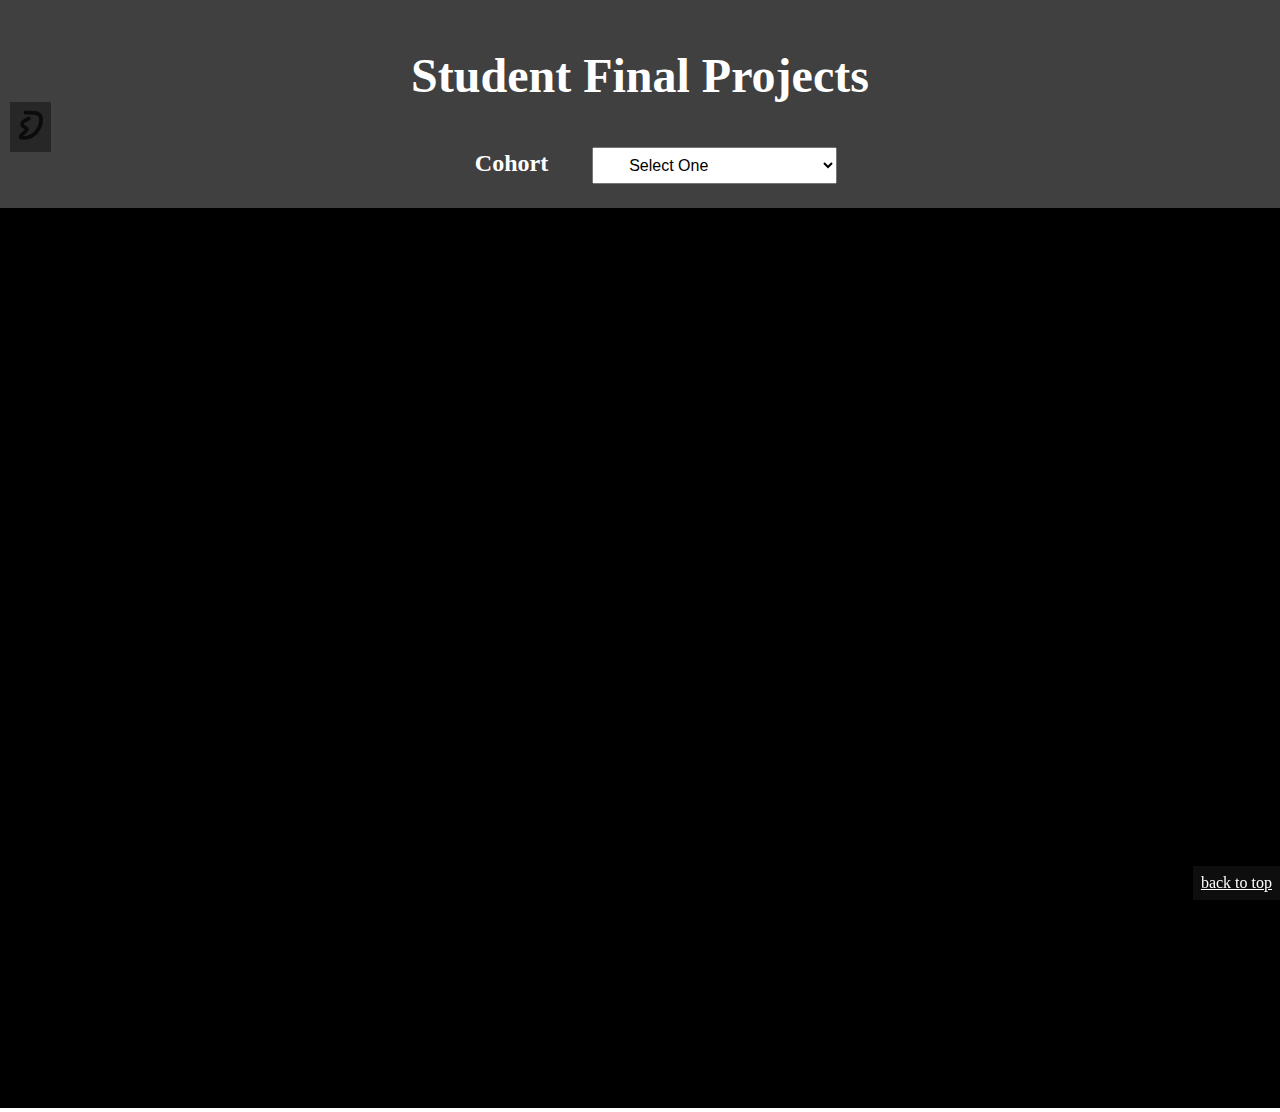
<file: index.html>
<!DOCTYPE html>
<html>

<head>
  <title>ITAG Cohort 4 (2022) Final Projects</title>
  <meta charset="utf-8">
  <meta name="viewport" content="width=device-width">
  <link rel="stylesheet" href="style.css" />
  <link rel="preconnect" href="https://fonts.googleapis.com">
  <link rel="preconnect" href="https://fonts.gstatic.com" crossorigin>
  <link href="https://fonts.googleapis.com/css2?family=Annie+Use+Your+Telescope&family=Architects+Daughter&display=swap"
    rel="stylesheet">
</head>

<body>

  <header id="top">
    <h1>Student Final Projects</h1>
    <a id="return-home" href="https://danielsegarra.dev/education">
      <svg id="logo" viewBox="0 0 20 24" fill="none" xmlns="http://www.w3.org/2000/svg">
        <path id="animatedCurve"
          d="M8.63739 6.82584C8.75689 6.96242 5.75148 8.2885 5.24641 8.59154C3.91277 9.39173 2.75596 10.9866 3.66128 12.5644C4.32114 13.7144 7.70668 14.0178 7.11244 15.5741C6.24829 17.8374 3.49523 18.853 2.21662 20.7709C0.752343 22.9674 7.17285 22.0847 7.67427 21.9548C12.4181 20.7259 15.1959 17.9769 17.165 13.5074C18.8138 9.76478 19.7179 4.05454 14.7572 2.53195C11.8844 1.65021 9.0265 2.13065 6.1092 2.13065"
          stroke="white" stroke-width="3" stroke-linecap="round"></path>
      </svg>
    </a>
    <div id="cohort-picker">
      <label for="cohorts">Cohort</label>
      <select name="cohorts" id="cohorts">
        <option value="none">Select One</option>
        <option value="SYEP-2020-Cohort-1">SYEP 2020 - Cohort 1</option>
        <option value="SYEP-2020-Cohort-2">SYEP 2020 - Cohort 2</option>
        <option selected="selected" value="ITAG-2022-Cohort-4">
          ITAG 2022 - Cohort 4
        </option>
        <option value="ITAG-2023-Cohort-5">ITAG 2023 - Cohort 5</option>
        <option value="TKH-DDC-2023">TKH DDC 2023</option>
      </select>
    </div>
    <section id="cohort-selection">
      <ul id="SYEP-2020-Cohort-1" class="hidden cohort-final-projects">
        <li>
          <a href="#renderWindow" onclick="renderWindow('ITAG-CH1-2020/chanielm.github.io-master/index.html')">Chaniel
            Mays</a>
        </li>
        <li>
          <a href="#renderWindow"
            onclick="renderWindow('ITAG-CH1-2020/sade-farrow-final/index.html')">sade-farrow-final</a>
        </li>
        <li>
          <a href="#renderWindow" onclick="renderWindow('ITAG-CH1-2020/SadeFarrow/index.html')">SadeFarrow</a>
        </li>
        <li>
          <a href="#renderWindow"
            onclick="renderWindow('ITAG-CH1-2020/MakennaReed.github.io-master/index.html')">Makenna
            Reed</a>
        </li>
        <li>
          <a href="#renderWindow" onclick="renderWindow('ITAG-CH1-2020/KeenanKinardFinal/index.html')">Keenan Kinard</a>
        </li>
        <li>
          <a href="#renderWindow" onclick="renderWindow('ITAG-CH1-2020/JanayahTolbert/index.html')">Janayah Tolbert</a>
        </li>
        <li>
          <a href="#renderWindow" onclick="renderWindow('ITAG-CH1-2020/ITAG2020-SiahPrince.html')">Siah Prince</a>
        </li>
        <li>
          <a href="#renderWindow" onclick="renderWindow('ITAG-CH1-2020/AK330.github.io-master/index.html')">AK</a>
        </li>
      </ul>
      <ul id="SYEP-2020-Cohort-2" class="hidden cohort-final-projects">
        <li>
          <a href="#renderWindow" onclick="renderWindow('ITAG-CH2-2020/AmandaUggallagithubio/index.html')">Amanda
            Uggalla</a>
        </li>
        <li>
          <a href="#renderWindow" onclick="renderWindow('ITAG-CH2-2020/DestinyGarcia.html')">Destiny Garcia</a>
        </li>
        <li>
          <a href="#renderWindow"
            onclick="renderWindow('ITAG-CH2-2020/Giselle-Garcia-Marine-Pollution/index.html')">Giselle Garcia - Marine
            Pollution</a>
        </li>
        <li>
          <a href="#renderWindow"
            onclick="renderWindow('ITAG-CH2-2020/kaitlynramos.github.io-master/index.html')">Kaitlyn
            Ramos</a>
        </li>
        <li>
          <a href="#renderWindow" onclick="renderWindow('ITAG-CH2-2020/lindseykmartinezgithubio/index.html')">Lindsey K.
            Martinez</a>
        </li>
        <li>
          <a href="#renderWindow"
            onclick="renderWindow('ITAG-CH2-2020/niseananderson.github.io-master/index.html')">Nisean Anderson</a>
        </li>
      </ul>
      <ul id="ITAG-2022-Cohort-4" class="hidden cohort-final-projects">
        <li>
          <a href="#renderWindow" onclick="renderWindow('ITAG-CH4-2022/About-Me/index.html')">Hilal Ersal</a>
        </li>
        <li>
          <a href="#renderWindow"
            onclick="renderWindow('ITAG-CH4-2022/Fatima-AgTech-Blogpost/index.html')">Fatima-AgTech-Blogpost</a>
        </li>
        <li>
          <a href="#renderWindow"
            onclick="renderWindow('https://fatima-portfolio.danieltuw.repl.co/blog.html')">Fatima-Portfolio</a>
        </li>
        <li>
          <a href="#renderWindow" onclick="renderWindow('ITAG-CH4-2022/Final-Project/index.html')">Laura Neves - Final
            Project</a>
        </li>
        <!-- <li>
            <a
              href="#renderWindow"
              onclick="renderWindow('ITAG-CH4-2022/Portfolio/index.html')"
              >Laura Neves - Portfolio</a
            >
          </li> -->
        <li>
          <a href="#renderWindow" onclick="renderWindow('ITAG-CH4-2022/FirstWebpage/index.html')">Taspia Piya</a>
        </li>
        <li>
          <a href="#renderWindow" onclick="renderWindow('ITAG-CH4-2022/Genet-AgTech-Website/index.html')">Genet
            Mitchell</a>
        </li>
        <li>
          <a href="#renderWindow" onclick="renderWindow('ITAG-CH4-2022/Homework-Page/index.html')">ZC - Final
            Project</a>
        </li>
        <li>
          <a href="#renderWindow" onclick="renderWindow('ITAG-CH4-2022/Intro-to-Agtech-101-Blog/index.html')">Friday
            Nelson</a>
        </li>
        <li>
          <a href="#renderWindow" onclick="renderWindow('ITAG-CH4-2022/Intro-to-ag-tech-coding/index.html')">Johnny
            Perez</a>
        </li>
        <li>
          <a href="#renderWindow" onclick="renderWindow('ITAG-CH4-2022/Mushroom-Dome/index.html')">Kellen Insfran -
            Mushroom Dome</a>
        </li>
        <li>
          <a href="#renderWindow" onclick="renderWindow('ITAG-CH4-2022/ZC-Wireframe/index.html')">ZC: E-Commerce Mockup
            (Figma to Code)</a>
        </li>
        <li>
          <a href="#renderWindow" onclick="renderWindow('ITAG-CH4-2022/athomefarm/index.html')">Demi Amideneau</a>
        </li>
        <li>
          <a href="#renderWindow" onclick="renderWindow('ITAG-CH4-2022/stephanieinnyCITY/index.html')">Stephanie
            Virissimo</a>
        </li>
      </ul>
      <ul id="ITAG-2023-Cohort-5" class="hidden cohort-final-projects">
        <li>
          <a href="#renderWindow" onclick="renderWindow('ITAG-CH5-2023/Bryand-Case-Study/index.html')">Bryand C</a>
        </li>
        <li>
          <a href="#renderWindow" onclick="renderWindow('ITAG-CH5-2023/David-Case-Study/index.html')">David Smith</a>
        </li>
        <li>
          <a href="#renderWindow" onclick="renderWindow('ITAG-CH5-2023/Ohanie-Final-Project/index.html')">Ohanie
            Cruz</a>
        </li>
      </ul>
      <ul id="TKH-DDC-2023" class="hidden cohort-final-projects">
        <li>
          <a href="#renderWindow" onclick="renderWindow('TKH-DDC-2023/Genessis-Martinez/index.html')">Genessis
            Martinez</a>
        </li>
        <li>
          <a href="#renderWindow" onclick="renderWindow('TKH-DDC-2023/Helen-Lin/index.html')">Helen Lin</a>
        </li>
        <li>
          <a href="#renderWindow" onclick="renderWindow('TKH-DDC-2023/Kyle-Chen/index.html')">Kyle Chen</a>
        </li>
      </ul>
    </section>
  </header>
  <iframe id="renderWindow"></iframe>
  <a id="scroll-to-top" href="#top">back to top</a>
</body>
<script src="script.js"></script>

</html>
</file>
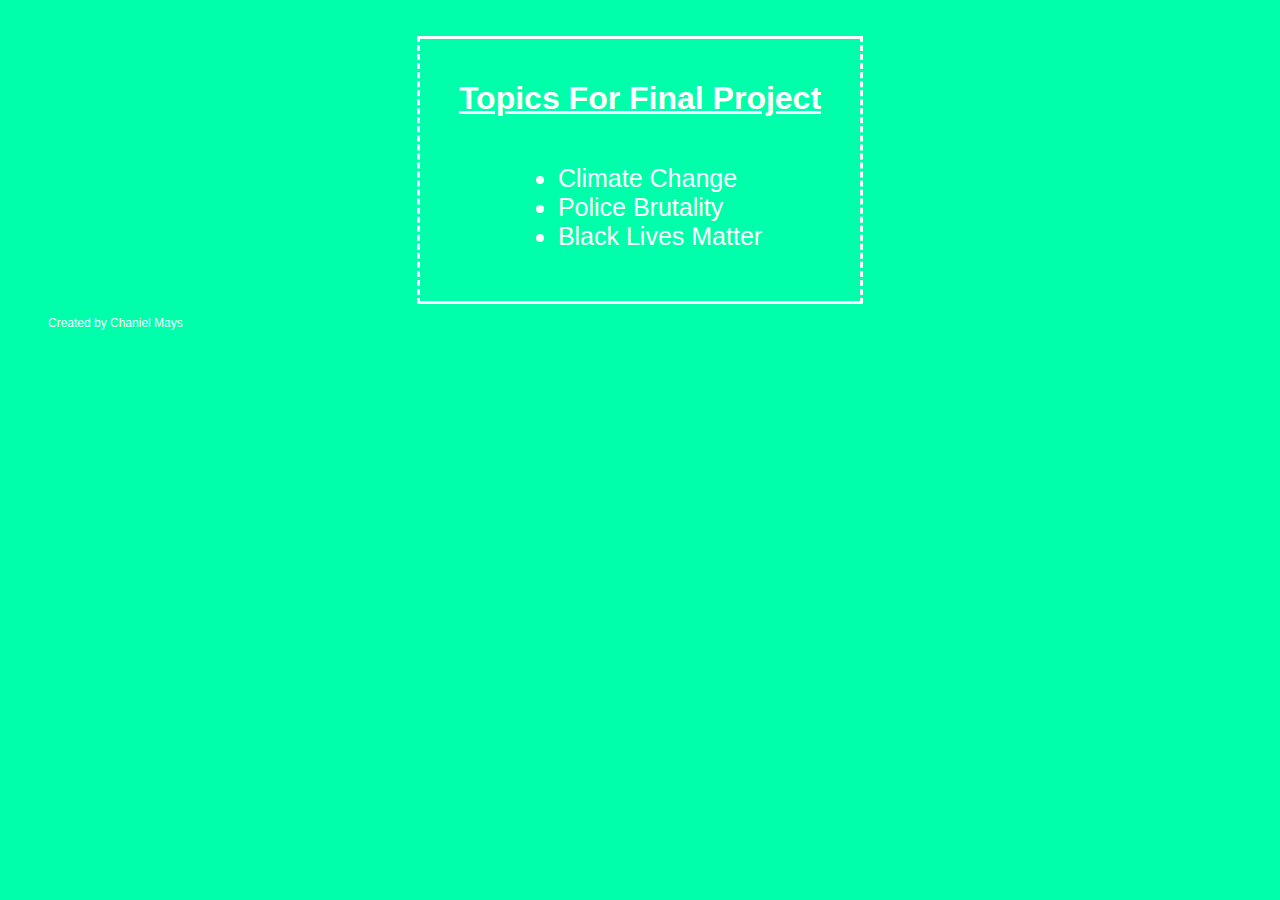
<file: ITAG-CH1-2020/chanielm.github.io-master/index.html>
<!DOCTYPE html>
<html>
  <head> 
    <meta charset="utf-8">
    <meta name="viewport" content="width=device-width"> <title>Topics For Final Project</title>
    <link href="style.css" rel="stylesheet" type="text/css" />
  </head>
  <body>
    <div class="container">
      <h1>Topics For Final Project</h1>
      <ul>
        <li>Climate Change</li>
        <li>Police Brutality</li>
        <li>Black Lives Matter</li>
      </ul>
    </div>
    <p>Created by Chaniel Mays</p>
  </body>
</html>
</file>
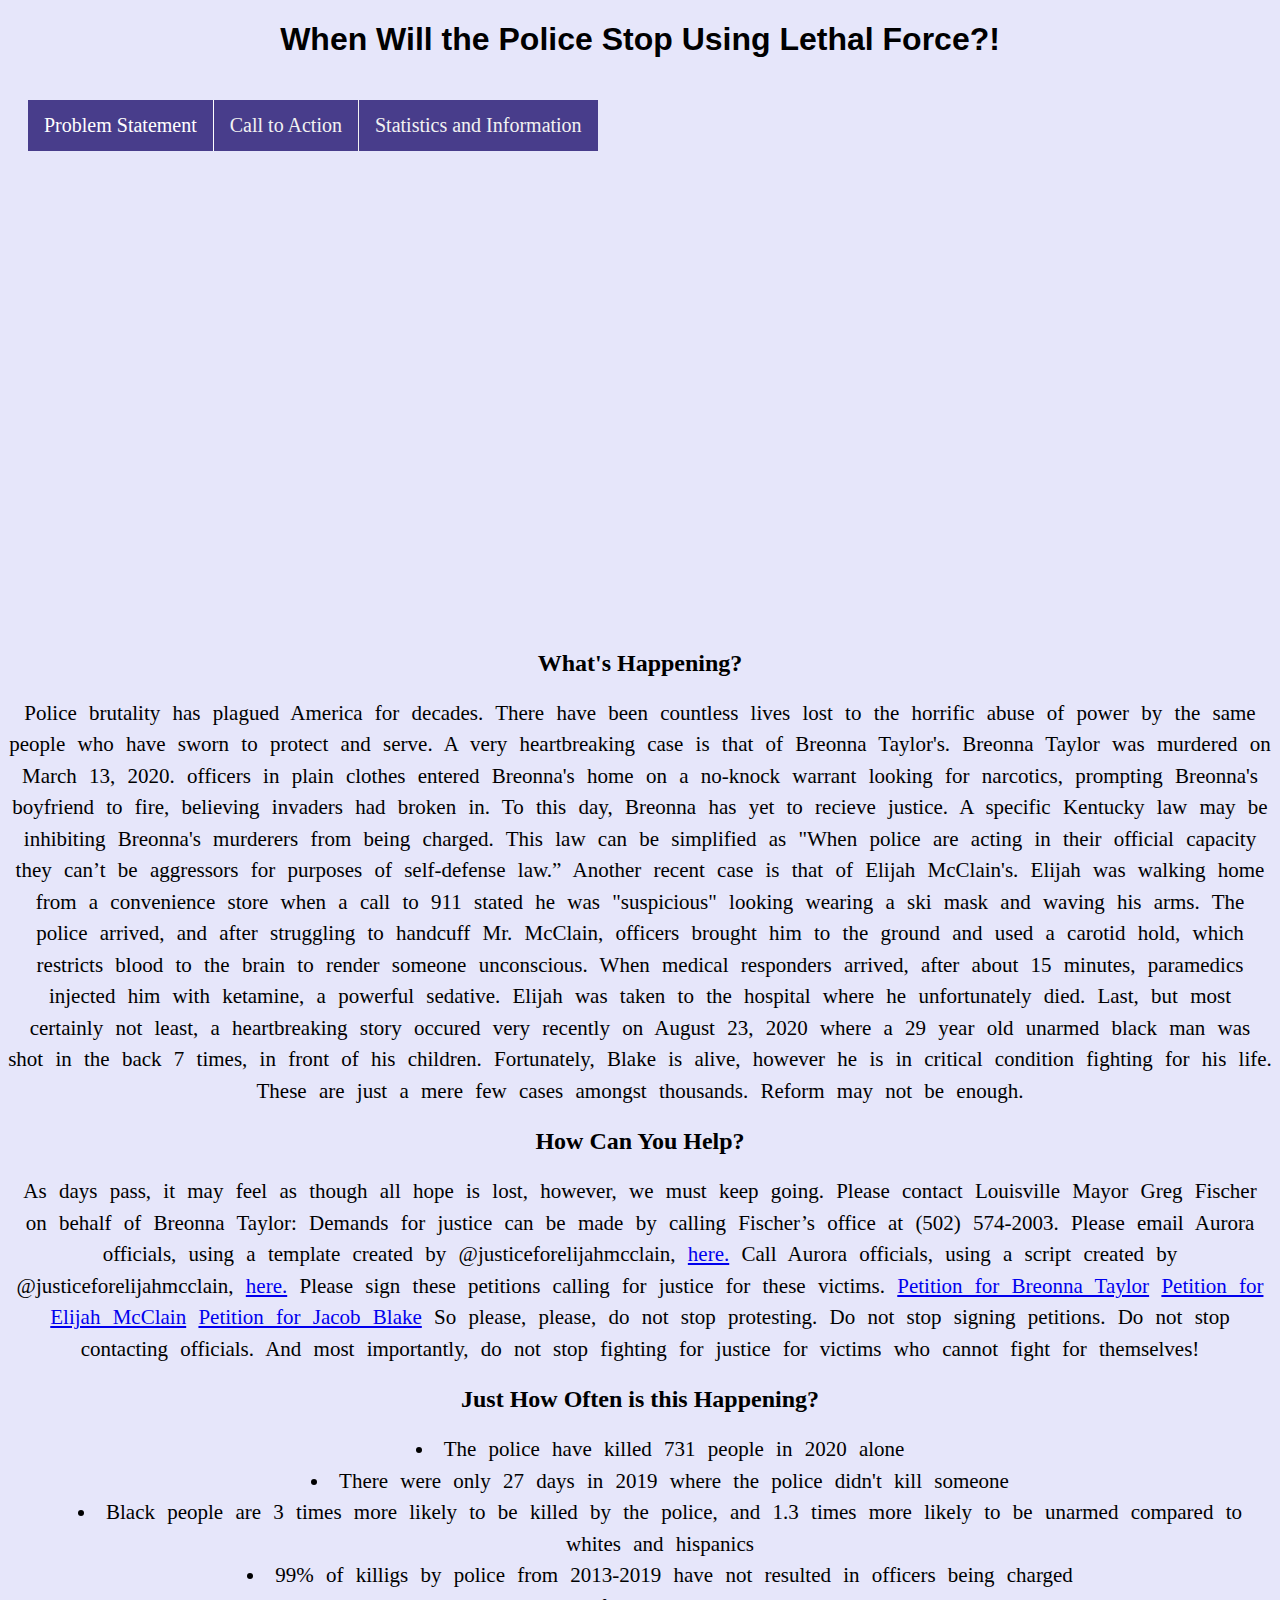
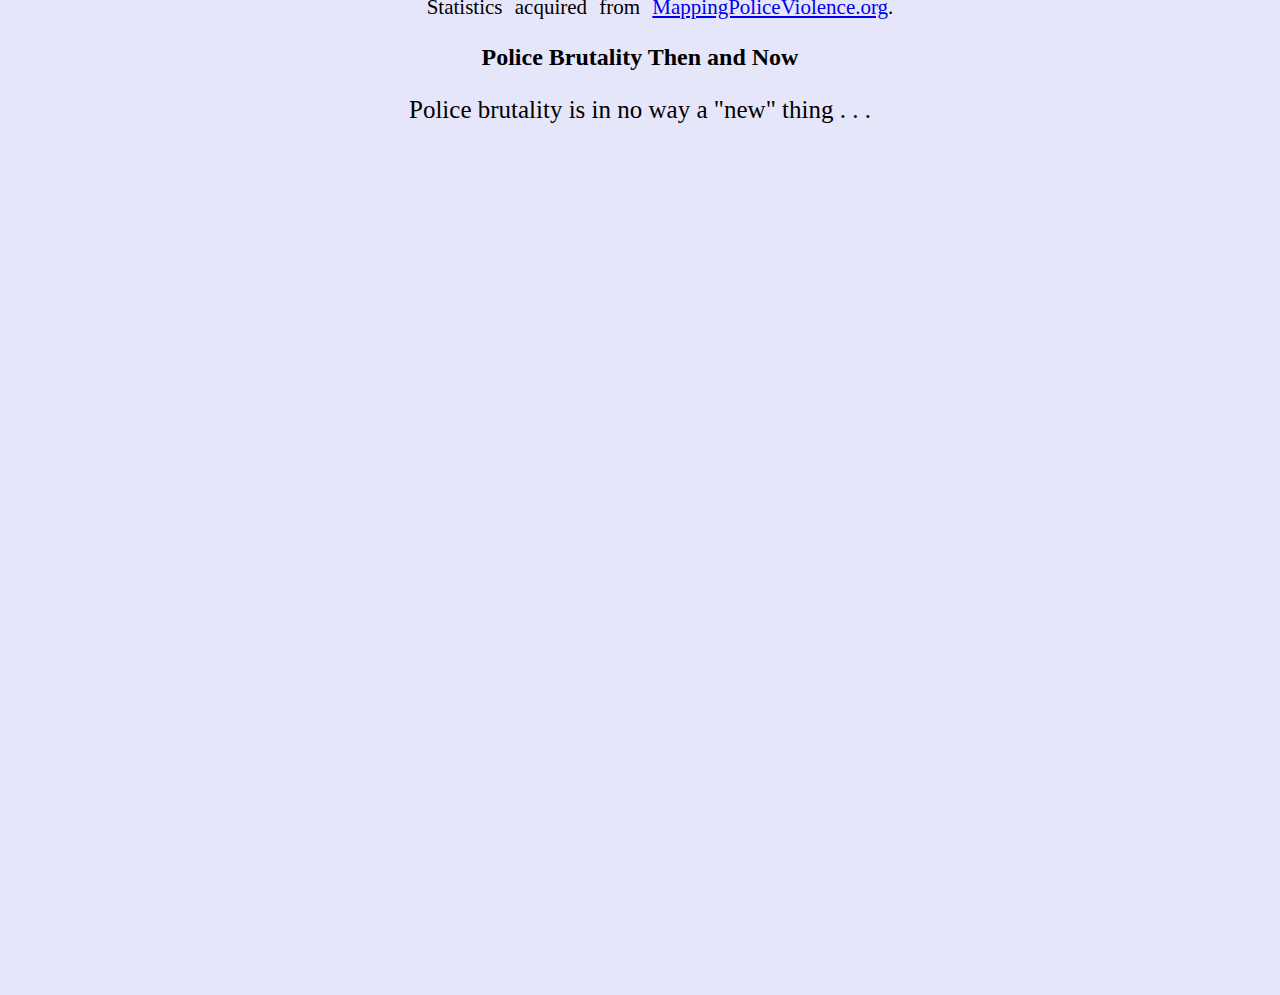
<file: ITAG-CH1-2020/JanayahTolbert/index.html>
<!--
  Author: Janayah Tolbert
  Class: ITAG 2020 - ( Cohort #15 - Kyara G. (Morning) / Cohort 76 - Zsakee L (Evening) )
-->
<!DOCTYPE html>
<html>
<head>
  <title>Police Brutality</title>
<link href="style.css" rel="stylesheet" type="text/css"/> 
</head>
<body>

<h1>When Will the Police Stop Using Lethal Force?!</h1>

<div class="bg-img">
  <div class="container">
   <div class="topnav">
     <a class ="active" href="#p.s">Problem Statement</a>
     <a href="#c.t.a">Call to Action</a>
     <a href="#s.i">Statistics and Information</a>
   </div>
  </div>
</div>

<h2>What's Happening?</h2>
<p id="p.s" class="hey">
 Police brutality has plagued America for decades. There have been countless lives lost to the horrific abuse of power by the same people who have sworn to protect and serve. A very heartbreaking case is that of Breonna Taylor's. Breonna Taylor was murdered on March 13, 2020. officers in plain clothes entered Breonna's home on a no-knock warrant looking for narcotics, prompting Breonna's boyfriend to fire, believing invaders had broken in. To this day, Breonna has yet to recieve justice. A specific Kentucky law may be inhibiting Breonna's murderers from being charged. This law can be simplified as "When police are acting in their official capacity they can’t be aggressors for purposes of self-defense law.” Another recent case is that of Elijah McClain's. Elijah was walking home from a convenience store when a call to 911 stated he was "suspicious" looking wearing a ski mask and waving his arms. The police arrived, and after struggling to handcuff Mr. McClain, officers brought him to the ground and used a carotid hold, which restricts blood to the brain to render someone unconscious. When medical responders arrived, after about 15 minutes, paramedics injected him with ketamine, a powerful sedative. Elijah was taken to the hospital where he unfortunately died. Last, but most certainly not least, a heartbreaking story occured very recently on August 23, 2020 where a 29 year old unarmed black man was shot in the back 7 times, in front of his children. Fortunately, Blake is alive, however he is in critical condition fighting for his life. These are just a mere few cases amongst thousands. Reform may not be enough. 
</p>

<h2>How Can You Help?</h2>  
<p id="c.t.a" class="hey2">
  As days pass, it may feel as though all hope is lost, however, we must keep going. Please contact Louisville Mayor Greg Fischer on behalf of Breonna Taylor: Demands for justice can be made by calling Fischer’s office at (502) 574-2003.
  Please email Aurora officials, using a template created by @justiceforelijahmcclain, <a href="https://linktr.ee/Justiceforelijahmcclain">here.</a>
  Call Aurora officials, using a script created by @justiceforelijahmcclain, <a href="https://justiceforelijahmcclain.yolasite.com/">here.</a>
  Please sign these petitions calling for justice for these victims.
  <a href="https://www.change.org/p/andy-beshear-justice-for-breonna-taylor">Petition for Breonna Taylor</a>
  <a href="https://www.change.org/p/adams-county-district-attorney-justice-for-elijah-mcclain-33c92d09-8a18-4ef0-8ffb-4cd18e7f9878">Petition for Elijah McClain</a>
  <a href="https://www.change.org/p/tony-evers-charge-the-cops-who-shot-jacob-blake?recruiter=1094363288&utm_source=share_petition&utm_medium=twitter&utm_campaign=psf_combo_share_abi&utm_term=psf_combo_share_initial&recruited_by_id=d3775960-a055-11ea-9216-552626737856">Petition for Jacob Blake</a>
So please, please, do not stop protesting. Do not stop signing petitions. Do not stop contacting officials. And most importantly, do not stop fighting for justice for victims who cannot fight for themselves!
</p>

<h2>Just How Often is this Happening?</h2>
<ul id="s.i" class="hey3">
  <li>The police have killed 731 people in 2020 alone</li> <li>There were only 27 days in 2019 where the police didn't kill someone</li>
  <li>Black people are 3 times more likely to be killed by the police, and 1.3 times more likely to be unarmed compared to whites and hispanics</li>
  <li>99% of killigs by police from 2013-2019 have not resulted in officers being charged</li>
  Statistics acquired from <a href="https://mappingpoliceviolence.org/">MappingPoliceViolence.org</a>.
</ul>

<h2>Police Brutality Then and Now</h2>
<p class="vid">Police brutality is in no way a "new" thing . . .</p>
<iframe width="560" height="315" src="https://www.youtube.com/embed/a6InULio9fo" frameborder="0" allow="accelerometer; autoplay; encrypted-media; gyroscope; picture-in-picture" allowfullscreen></iframe>
<iframe width="560" height="315" src="https://www.youtube.com/embed/NPQimBNWytY" frameborder="0" allow="accelerometer; autoplay; encrypted-media; gyroscope; picture-in-picture" allowfullscreen></iframe>

</body>
</html>
</file>
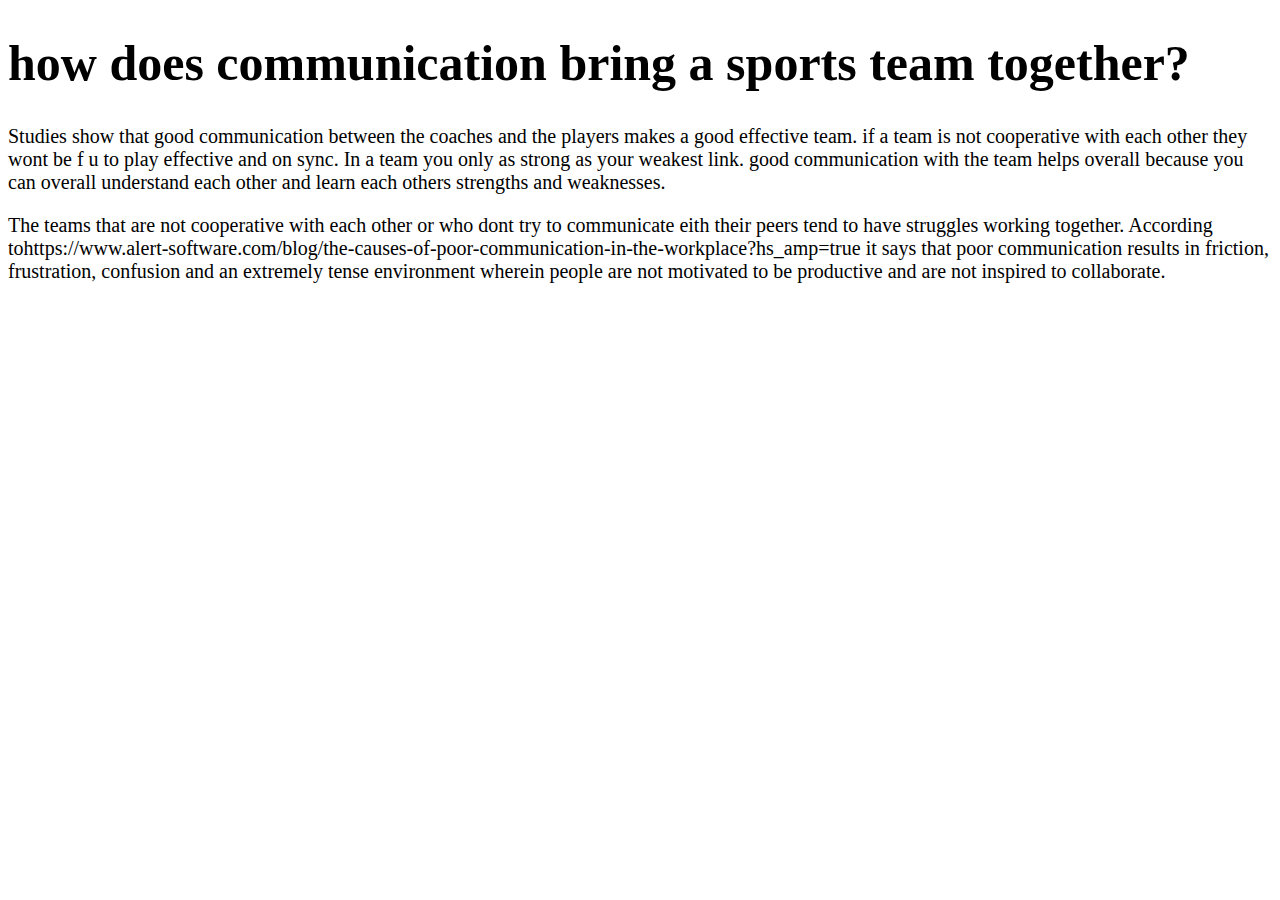
<file: ITAG-CH1-2020/KeenanKinardFinal/index.html>
<!DOCTYPE html>
<html>
  <head>
<style>div {
  background-image: url('https://www.axiwi.com/wp-content/uploads/2016/04/wireless-communication-system-coach-hockey-herman-kruis-axiwi-3.jpg');</style>
    <meta charset="utf-8">
    <meta name="viewport" content="width=device-width">
    <title>project</title>
    <link href="style.css" rel="stylesheet" type="text/css" />
   </head> <h1 style="font-size:50px;">how does communication bring a sports team together?</h1>
  </body>
  
  <p>Studies show that good communication between the coaches and the players makes a good effective team. if a team is not cooperative with each other they wont be f u to play effective and on sync. In a team you only as strong as your weakest link. good communication with the team helps overall because you can overall understand each other and learn each others strengths and weaknesses.</p>
  <p>The teams that are not cooperative with each other or who dont try to communicate eith their peers tend to have struggles working together. According tohttps://www.alert-software.com/blog/the-causes-of-poor-communication-in-the-workplace?hs_amp=true it says that poor communication results in friction, frustration, confusion and an extremely tense environment wherein people are not motivated to be productive and are not inspired to collaborate. </p>
  
  </body>

</html>
</file>
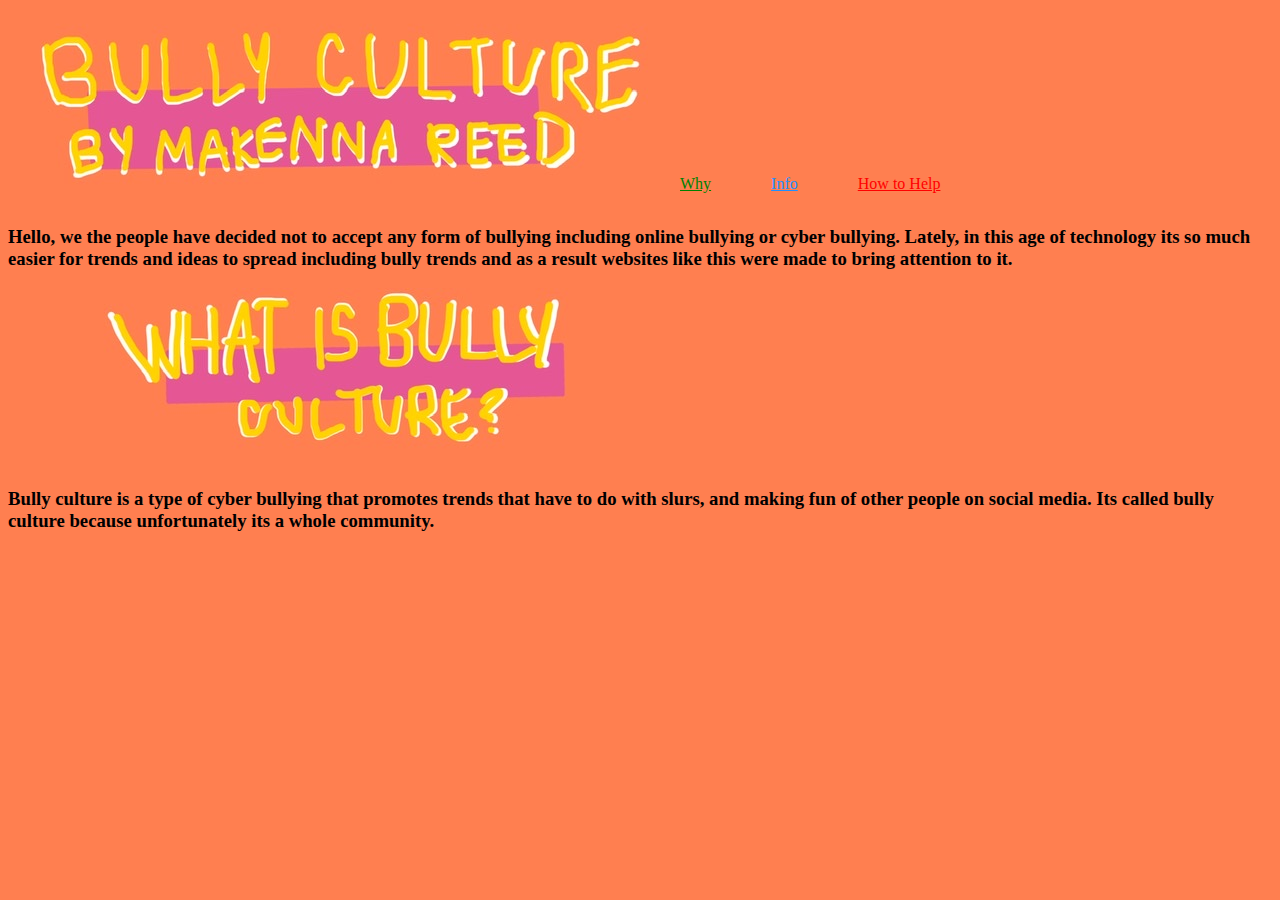
<file: ITAG-CH1-2020/MakennaReed.github.io-master/index.html>
<meta charset="utf-8">
    <meta name="viewport" content="width=device-width">

  <title>Bully Culture on Social Media</title>
   <link rel="stylesheet" href="style.css">
  
  <body>
	<img src="intro.jpeg" alt="bully culture intro"/>
	
	
	  
 <a href="Why.html" class="btn why">Why</a>
 
  <a href="Info.html" class="btn info">Info</a>
  
  <a href="Help.html" class="btn howToHelp">How to Help</a>
  

  
  <h3>Hello, we the people have decided not to accept any form of bullying including online bullying or cyber bullying. Lately, in this age of technology its so much easier for trends and ideas to spread including bully trends and as a result websites like this were made to bring attention to it.
  </h3>
 
  <img src="what.jpeg" alt="what is bully culture"/>
  
  
  <h3>Bully culture is a type of cyber bullying that promotes trends that have to do with slurs, and making fun of other people on social media. Its called bully culture because unfortunately its a whole community.</h3>
  
  </body>
</file>
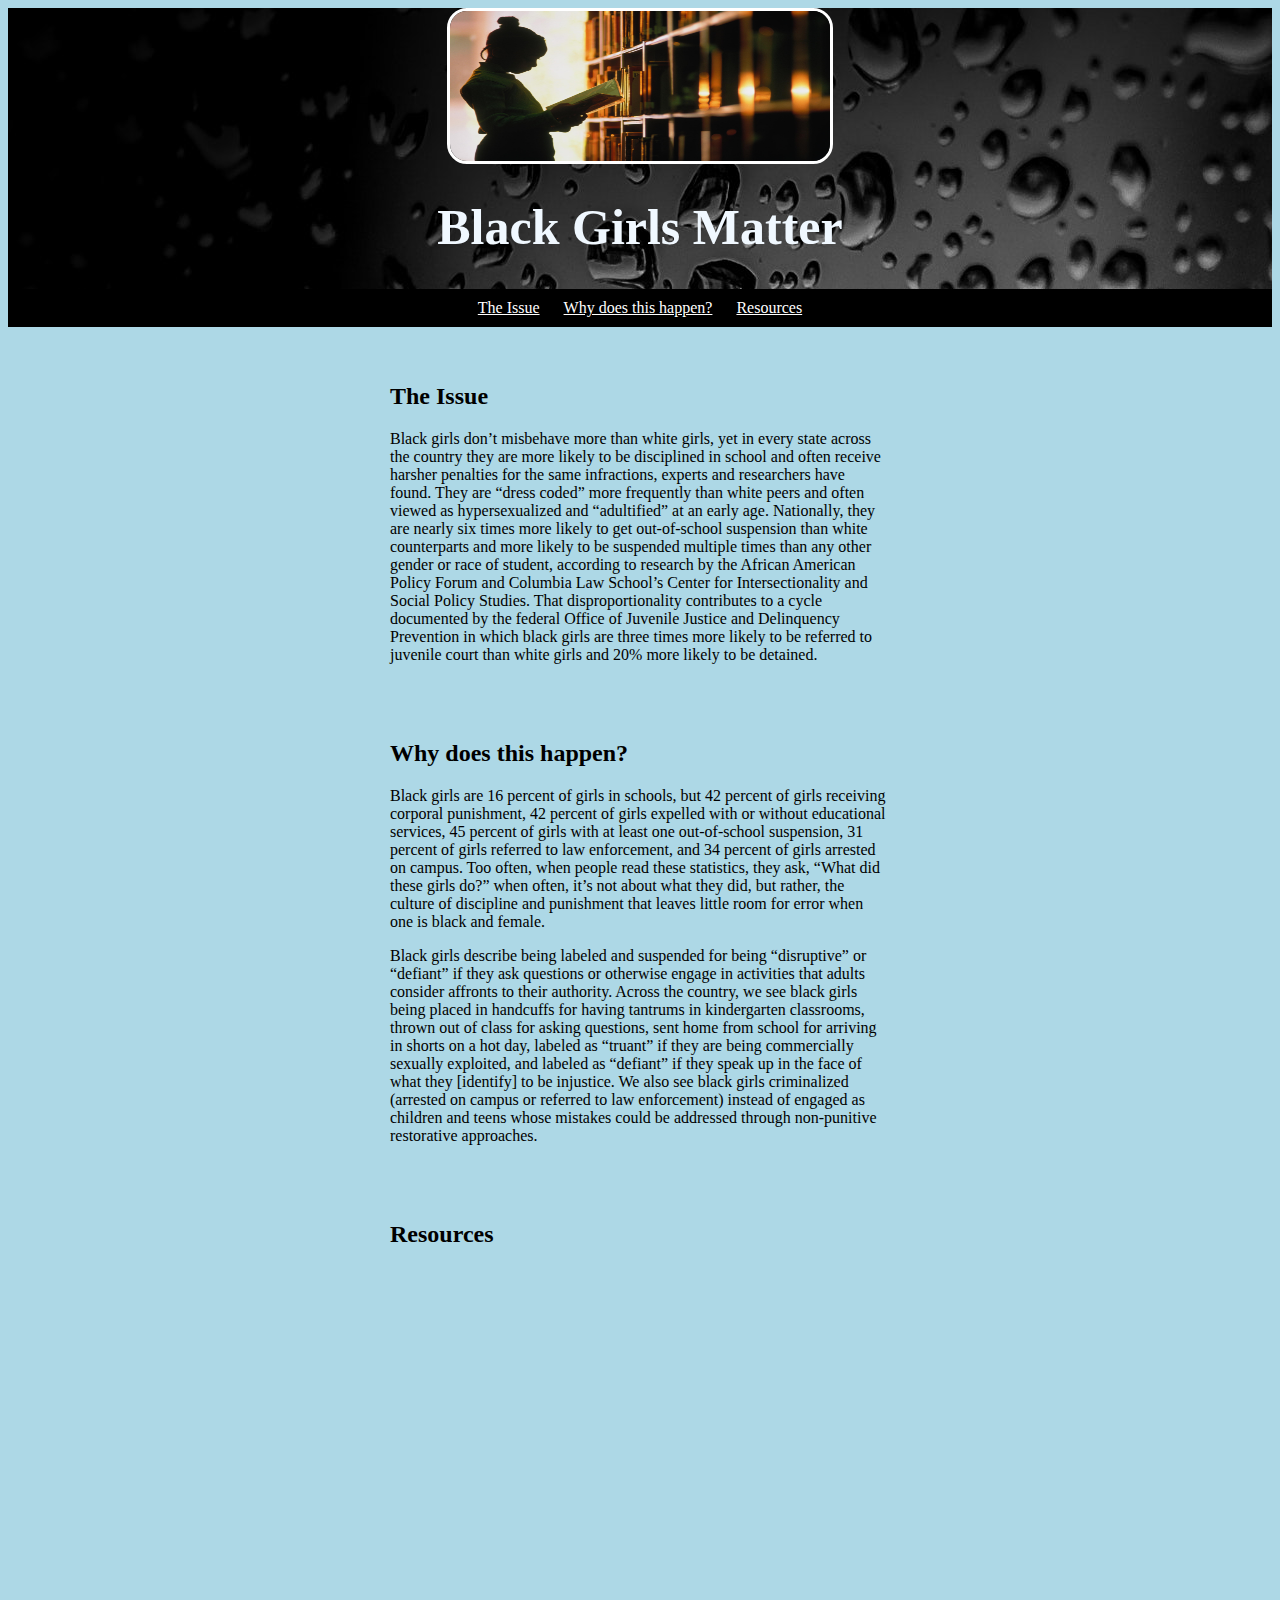
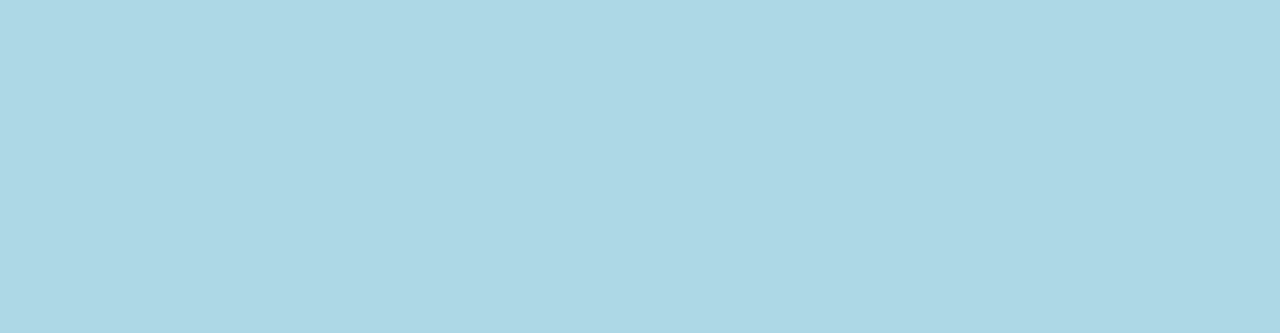
<file: ITAG-CH2-2020/kaitlynramos.github.io-master/index.html>
<!DOCTYPE html>
<html>
  <head>
    <title>Black Girls Matter</title>
    <link href="style.css" rel="stylesheet" type="text/css" />
  </head>
  <header>
    <img src="386095160.jpg">
    <h1>Black Girls Matter</h1>
    
    <ul>
      <li> <a href="#The_Issue">The Issue</a></li>
      <li><a href="#Why_Does_This_Happen?">Why does this happen?</a></li>
      <li><a href="#Resources">Resources</a></li>
    </ul>
    
      </header>
  </body>
  <article id="The_Issue">
  <h2>The Issue</h2>
  <p>Black girls don’t misbehave more than white girls, yet in every state across the country they are more likely to be disciplined in school and often receive harsher penalties for the same infractions, experts and researchers have found. They are “dress coded” more frequently than white peers and often viewed as hypersexualized and “adultified” at an early age. Nationally, they are nearly six times more likely to get out-of-school suspension than white counterparts and more likely to be suspended multiple times than any other gender or race of student, according to research by the African American Policy Forum and Columbia Law School’s Center for Intersectionality and Social Policy Studies. That disproportionality contributes to a cycle documented by the federal Office of Juvenile Justice and Delinquency Prevention in which black girls are three times more likely to be referred to juvenile court than white girls and 20% more likely to be detained.</p>
  </article>
  <article id="Why_Does_This_Happen?">
  <h2>Why does this happen?</h2>
  <p>Black girls are 16 percent of girls in schools, but 42 percent of girls receiving corporal punishment, 42 percent of girls expelled with or without educational services, 45 percent of girls with at least one out-of-school suspension, 31 percent of girls referred to law enforcement, and 34 percent of girls arrested on campus. Too often, when people read these statistics, they ask, “What did these girls do?” when often, it’s not about what they did, but rather, the culture of discipline and punishment that leaves little room for error when one is black and female.
 <p>Black girls describe being labeled and suspended for being “disruptive” or “defiant” if they ask questions or otherwise engage in activities that adults consider affronts to their authority. Across the country, we see black girls being placed in handcuffs for having tantrums in kindergarten classrooms, thrown out of class for asking questions, sent home from school for arriving in shorts on a hot day, labeled as “truant” if they are being commercially sexually exploited, and labeled as “defiant” if they speak up in the face of what they [identify] to be injustice. We also see black girls criminalized (arrested on campus or referred to law enforcement) instead of engaged as children and teens whose mistakes could be addressed through non-punitive restorative approaches.</p>
  </article>
  <article id="Resources">
  <h2>Resources</h2>
  
  <iframe width="560" height="315" src="https://www.youtube.com/embed/g7F9XCdeOtw" frameborder="0" allow="accelerometer; autoplay; encrypted-media; gyroscope; picture-in-picture" allowfullscreen></iframe>
</iframe>
<iframe width="560" height="315" src="https://www.youtube.com/embed/nWPayvrHkEM" frameborder="0" allow="accelerometer; autoplay; encrypted-media; gyroscope; picture-in-picture" allowfullscreen></iframe>
  <script>

</script>
</html>
</file>
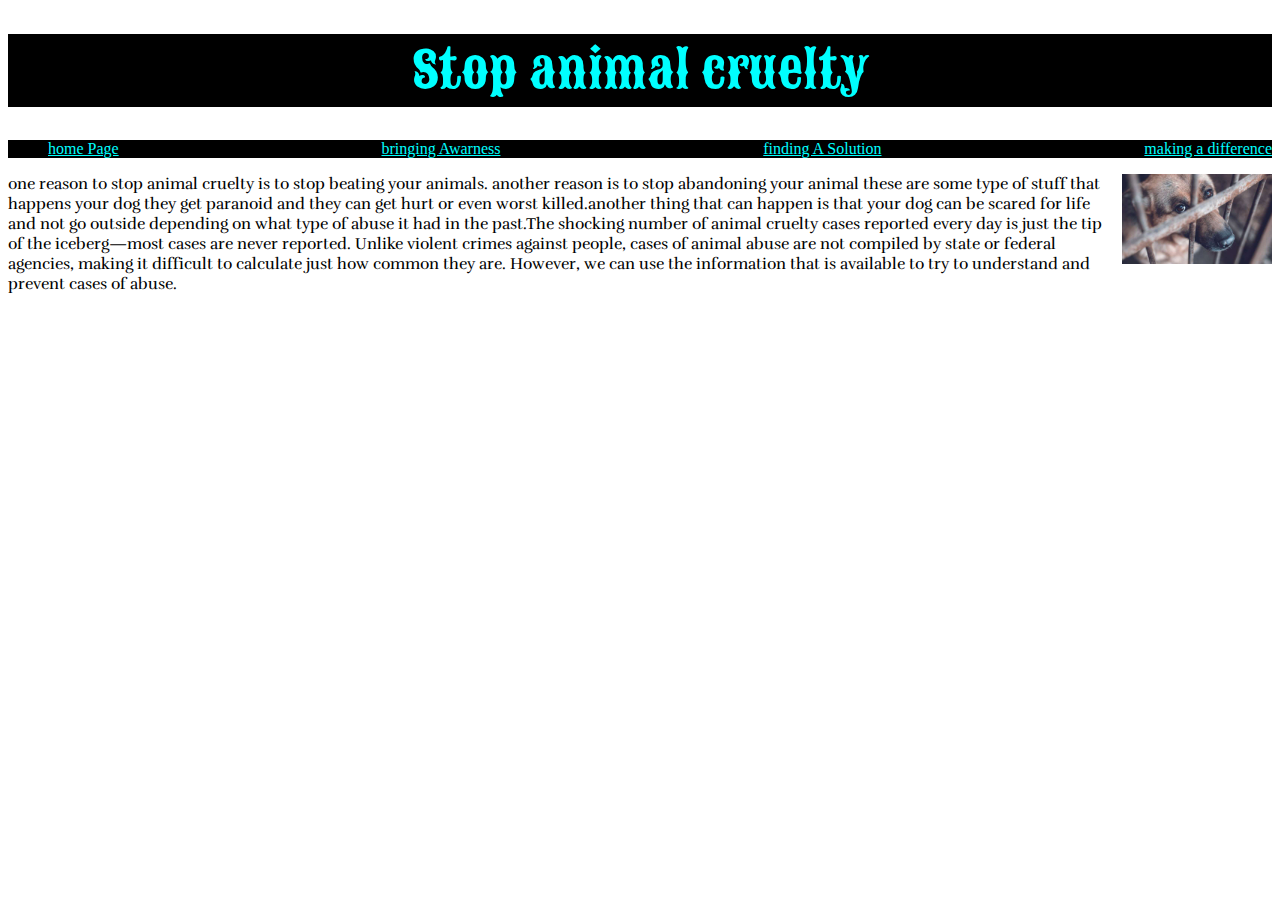
<file: ITAG-CH2-2020/niseananderson.github.io-master/index.html>
<!DOCTYPE html>
<html>

<head>
	<meta charset="utf-8" />
	<meta name="viewport" content="width=device-width" />
	<title>CSS Transitions</title>
	<link href="style.css" rel="stylesheet" type="text/css" />
  <link href="https://fonts.googleapis.com/css2?family=Sancreek&display=swap" rel="stylesheet">
  <link href="https://fonts.googleapis.com/css2?family=Rufina&display=swap" rel="stylesheet">

</head>

<body>
	<h1 class="page-heading">Stop animal cruelty</h1>
	<nav class="navbar">
		<ul>

			<li>
				<a href="index.html">home Page</a>
			</li>
			<li>
				<a href="bringingAwareness.html">bringing Awarness</a>
			</li>
			<li>
				<a href="findingASolution.html">finding A Solution</a>
			</li>
			<li>
				<a href="makingADifference.html">making a difference</a>
			</li>
		</ul>
	</nav>
	<img class="float-right" src="preventingan.jpg" width="150px"/>
 <p> one reason to stop animal cruelty is to stop beating your animals.  
 another reason is to stop abandoning your animal these are some type of stuff that happens your dog they get paranoid and they can get hurt or even worst killed.another thing that can happen is that your dog can be scared for life and not go outside depending on what type of abuse it had in the past.The shocking number of animal cruelty cases reported every day is just the tip of the iceberg—most cases are never reported. Unlike violent crimes against people, cases of animal abuse are not compiled by state or federal agencies, making it difficult to calculate just how common they are. However, we can use the information that is available to try to understand and prevent cases of abuse.

</p>
 
</body>

</html>
</file>
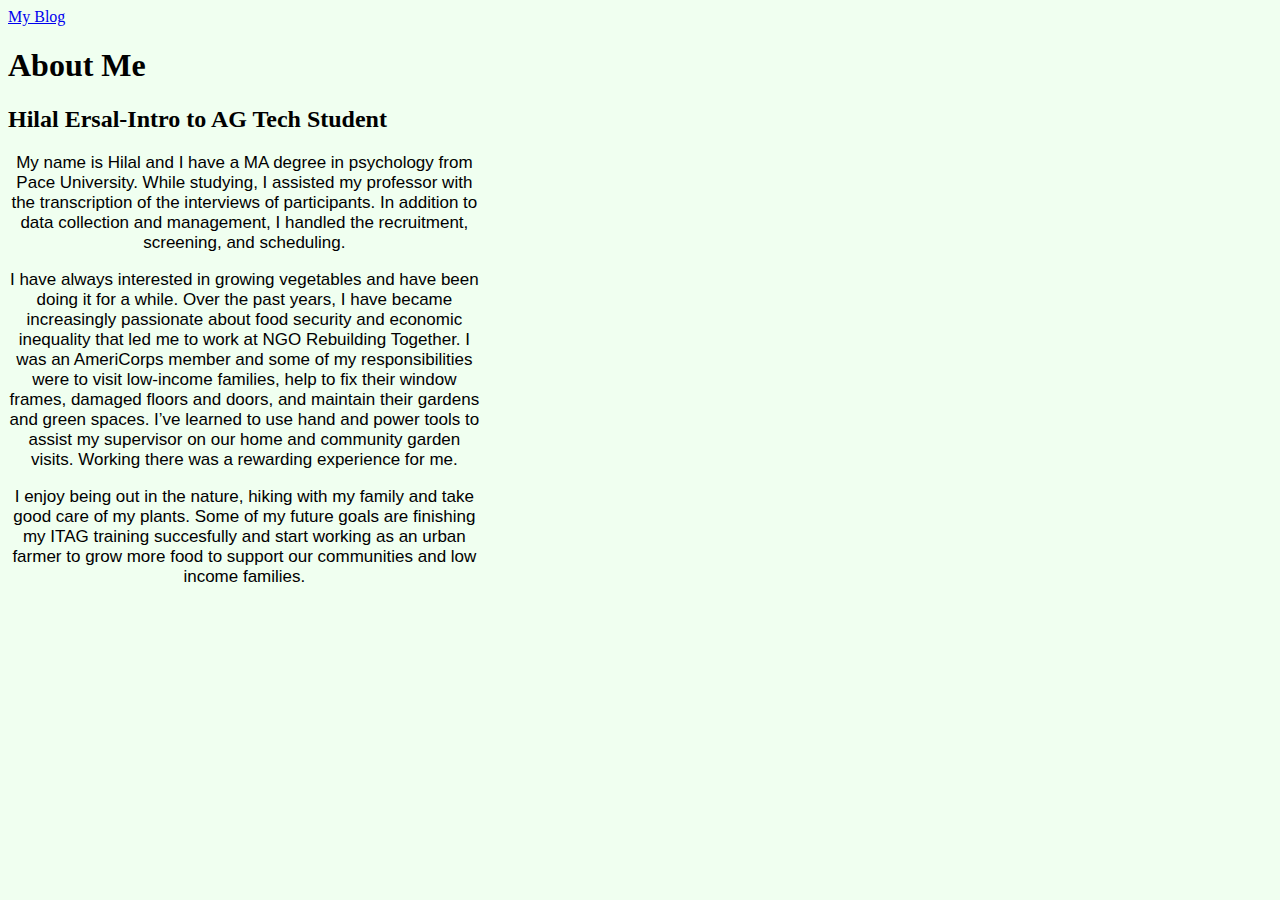
<file: ITAG-CH4-2022/About-Me/index.html>
<!DOCTYPE html>
<html>

<head>
  <title>About Me</title>
 <style>
  body {
  background-color: honeydew
  }

  h1 {
  color: black;
  text-align: left;
  }
  p {
  font-family: sans-serif;
  font-size: 17px;
  width: 50ch;
  text-align: center;
   }
</style>
</head>
<body>

  <nav>
  <a href="Blog.html"> My Blog </a>
</nav>
  
  <h1>About Me</h1>
  <h2>Hilal Ersal-Intro to AG Tech Student</h2>
    <p> My name is Hilal and I have a MA degree in psychology from Pace University. While studying, I assisted my professor with the transcription of the interviews of participants. In addition to data collection and management, I handled the recruitment, screening, and scheduling. </p>
      <p> I have always interested in growing vegetables and have been doing it for a while. Over the past years, I have became increasingly passionate about food security and economic inequality that led me to work at NGO Rebuilding Together. I was an AmeriCorps member and some of my responsibilities were to visit low-income families, help to fix their window frames, damaged floors and doors, and maintain their gardens and green spaces. I’ve learned to use hand and power tools to assist my supervisor on our home and community garden visits. Working there was a rewarding experience for me.</p>
      <p> I enjoy being out in the nature, hiking with my family and take good care of my plants. Some of my future goals are finishing my ITAG training succesfully and start working as an urban farmer to grow more food to support our communities and low income families.
    
        </p>
</body>

</html>
</file>
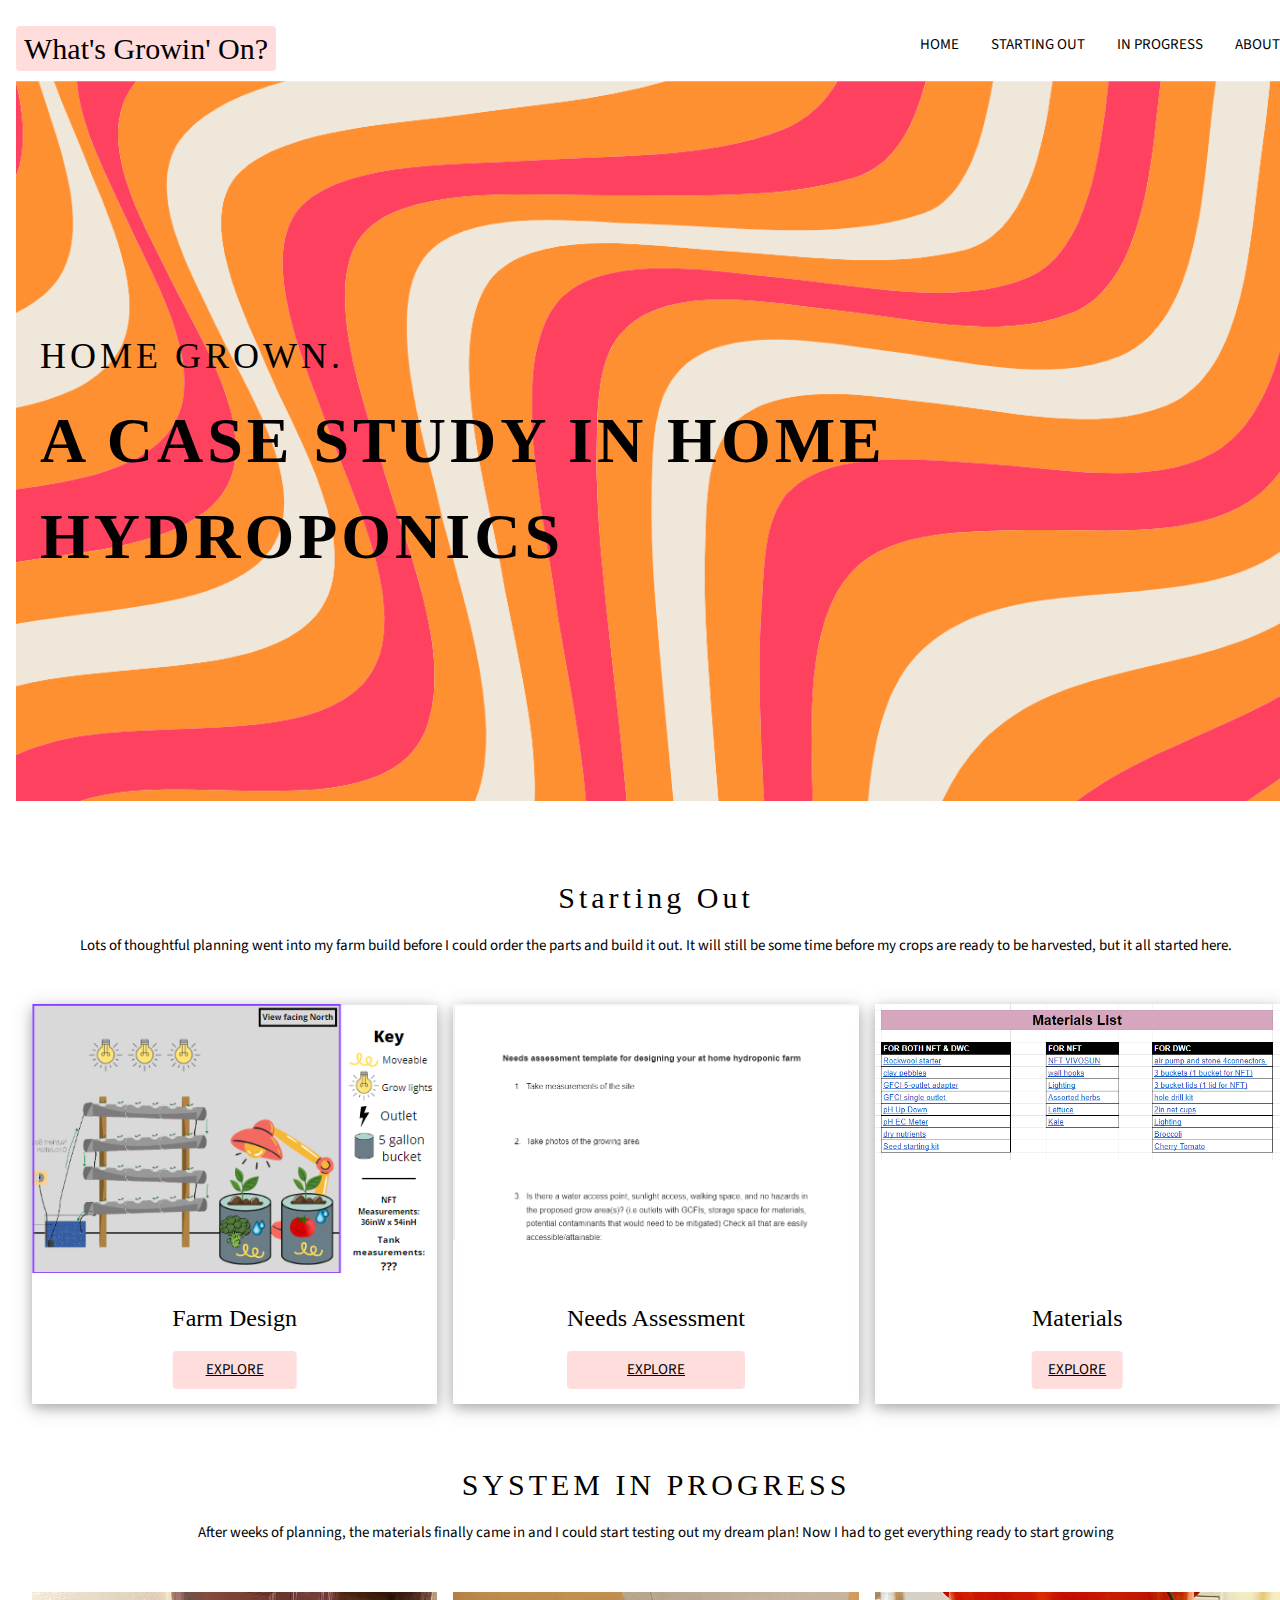
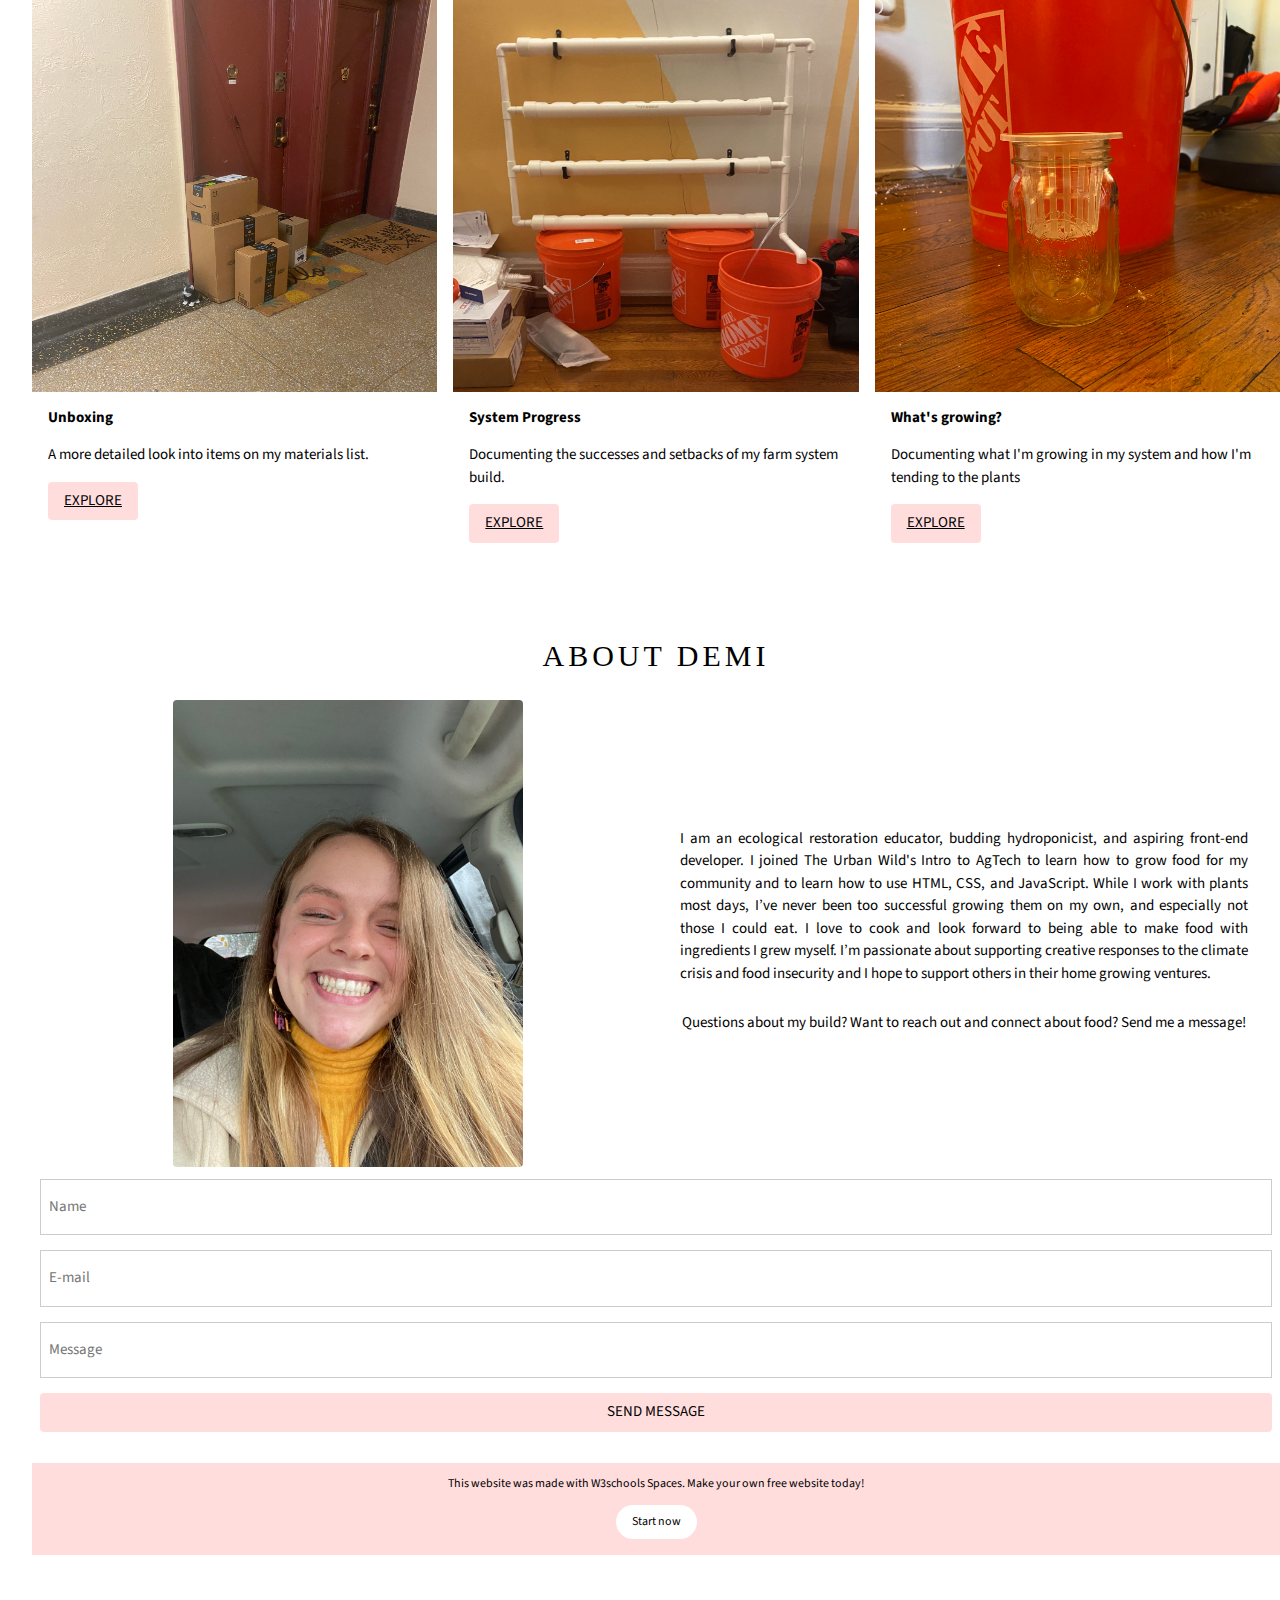
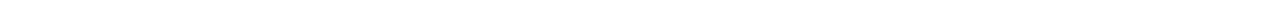
<file: ITAG-CH4-2022/athomefarm/index.html>
<!DOCTYPE html>
<html>
  <head>
    <title>What's Growin' On?</title>
    <meta charset="UTF-8">
    <meta name="viewport" content="width=device-width, initial-scale=1">
    <link rel="stylesheet" href="https://www.w3schools.com/w3css/4/w3.css">
    <link rel="stylesheet" href="https://fonts.googleapis.com/css?family=Abril+Fatface">
    <link rel="stylesheet" href="https://fonts.googleapis.com/css?family=Source Sans Pro">
    <link rel="stylesheet" href="https://cdnjs.cloudflare.com/ajax/libs/font-awesome/4.7.0/css/font-awesome.min.css">

    <style>
      html {
      scroll-behavior: smooth;
    }
    h1,h2,h3,h4,h5,h6 {font-family: "Abril+Fatface"}
    body {font-family: "Source Sans Pro"}
    </style>
    <link rel="stylesheet" href="style.css">
  </head>
<body class="w3-light-white w3-margin">

<!-- Navigation bar with links -->
<div class="w3-bar w3-white w3-text-black">
  <h2 class="w3-left w3-tag w3-pale-red w3-round">What's Growin' On?</h2>
  <a href="index.html#about" class="w3-hide-small w3-bar-item w3-button w3-mobile w3-medium w3-right" style="margin-top:10px;">ABOUT</a>
  <a href="index.html#inProgress" class="w3-hide-small w3-bar-item  w3-button w3-mobile w3-medium w3-right" style="margin-top:10px;">IN PROGRESS</a>
  <a href="index.html#startingOut" class="w3-hide-small w3-bar-item  w3-button w3-mobile w3-medium w3-right" style="margin-top:10px;">STARTING OUT</a>
  <a href="https://athomefarm.demiami34.repl.co" class="w3-hide-small w3-bar-item w3-button w3-mobile w3-medium w3-right" style="margin-top:10px;">HOME</a>
  <a href="javascript:void(0)" class="w3-bar-item w3-button w3-right w3-hide-medium w3-hide-large" style="margin-top:10px;" onclick="myFunction()">&#9776;</a>
</div>

  
<div id="demo" class="w3-bar-block w3-white w3-hide w3-hide-large w3-small">
  <a href="https://athomefarm.demiami34.repl.co" class="w3-bar-item w3-button">HOME</a>
  <div class="w3-dropdown-hover">
      <button class="w3-button"><a href=index.html#startingOut>STARTING OUT<i class="fa fa-caret-down"></i></a></button>
      <div class="w3-dropdown-content w3-bar-block w3-card-4">
        <a href="designplan.html" class="w3-bar-item w3-button">Farm Design & Planning</a>
        <a href="needsAssessment.html" class="w3-bar-item w3-button">Needs Assessment</a>
        <a href="materials.html" class="w3-bar-item w3-button">Materials List</a>
      </div>
    </div>
<div class="w3-dropdown-hover">
      <button class="w3-button"><a href=index.html#inProgress>IN PROGRESS <i class="fa fa-caret-down"></i></a></button>
      <div class="w3-dropdown-content w3-bar-block w3-card-4">
        <a href="unboxing.html" class="w3-bar-item w3-button">Unboxing</a>
        <a href="buildingOut.html" class="w3-bar-item w3-button">Building Out my System</a>
        <a href="growing.html" class="w3-bar-item w3-button">What's Growing?</a>
      </div>
    </div>
  <a href="index.html#about" class="w3-bar-item w3-button">ABOUT</a>
</div>

<!-- w3-content defines a container for fixed size centered content, 
and is wrapped around the whole page content, except for the footer in this example -->
<div class="w3-content" style="max-width:1600px">

  <!-- Image header -->
  <header class="w3-display-container w3-wide" style="padding-bottom:32px;" id="Home">
    <img class="w3-image" src="opener.png" alt="Photo by Jamie Street" width="1600" height="1060">
    <div class="w3-display-left w3-padding-large">
      <h1 class="w3-text-black">HOME GROWN.</h1>
      <h1 class="w3-jumbo w3-text-black w3-hide-small"><b>A CASE STUDY IN HOME HYDROPONICS</b></h1>
    </div>
  </header>

  
  <!-- Grid / Process section -->
  <div class="w3-row-padding" id="startingOut">
    <div class="w3-center w3-padding-32">
      <h2 class="w3-wide w3-center">Starting Out</h2>    
         <p class="w3-center w3-white w3-text-black w3-left-align">
    Lots of thoughtful planning went into my farm build before I could order the parts and build it out. It will still be some time before my crops are ready to be harvested, but it all started here.
      </p>
    </div>


    <div class="w3-third w3-margin-bottom w3-display-container">
      <div class="w3-card-4 front-pg">
        <img src="North View.png" alt="Farm Design" style="width:100%">
        <div class="w3-container w3-display-bottommiddle">
          <h3>Farm Design</h3>
          <p><button class="w3-button w3-round w3-pale-red w3-block"><a href="designplan.html">EXPLORE</a></button></p>
        </div>
      </div>
    </div>

    <div class="w3-third w3-margin-bottom w3-display-container">
      <div class="w3-card-4 front-pg">
        <img src="needs.png" style="width:100%">
        <div class="w3-container w3-display-bottommiddle ">
          <h3>Needs Assessment</h3>
          <p><button class="w3-button w3-round w3-pale-red w3-block"><a href="needsAssessment.html">EXPLORE</a></button></p>
        </div>
      </div>
    </div>

    <div class="w3-third w3-margin-bottom w3-display-container">
      <div class="w3-card-4 front-pg">
        <img src="materials.png" alt="Materials" style="width:100%">
        <div class="w3-container w3-display-bottommiddle ">
          <h3>Materials</h3>
          <p><button class="w3-button w3-round w3-pale-red w3-block"><a href="materials.html">EXPLORE</a></button></p>
        </div>
      </div>
    </div>
  </div>

<!-- CASE STUDY section -->
  <div class="w3-white" id="inProgress">
    <div class="w3-container">
      <div class="w3-center w3-padding-32">
      <h2 class="w3-wide">SYSTEM IN PROGRESS</h2>
      <p class="w3-center w3-white w3-text-black">
    After weeks of planning, the materials finally came in and I could start testing out my dream plan! Now I had to get everything ready to start growing
      </p>
      </div>

      <div class="w3-row-padding" style="margin:0 -16px">
        <div class="w3-third">
          <img class="front-pg" src="unbox.JPG" alt="boxes" style="width:100%">
          <div class="w3-container w3-white">
            <p><b>Unboxing</b></p>
            <p>A more detailed look into items on my materials list.</p>
            <button class="w3-button w3-round w3-pale-red w3-margin-bottom" onclick="document.getElementById('ticketModal').style.display='block'"><a href="unboxing.html">EXPLORE</a></button>
          </div>
        </div>
        <div class="w3-third">
          <img class= "front-pg" src="settingUp.JPG" alt="NFT" style="width:100%">
          <div class="w3-container w3-white">
            <p><b>System Progress</b></p>
            <p>Documenting the successes and setbacks of my farm system build.</p>
            <button class="w3-button w3-round w3-pale-red w3-margin-bottom" onclick="document.getElementById('ticketModal').style.display='block'"><a href="buildingOut.html">EXPLORE</a></button>
          </div>
        </div>
        <div class="w3-third">
          <img class= "front-pg" src="netcups.jpg" alt="Photo by Marcos Ferreira" style="width:100%">
          <div class="w3-container w3-white">
            <p><b>What's growing?</b></p>
            <p>Documenting what I'm growing in my system and how I'm tending to the plants</p>
            <button class="w3-button w3-round w3-pale-red w3-margin-bottom" onclick="document.getElementById('ticketModal').style.display='block'"><a href="growing.html">EXPLORE</a></button>
          </div>
        </div>
      </div>
    </div>
  </div>

<!-- Contact -->
<div class="w3-white" id="about">
  <div class="w3-container w3-padding-32">
    <div class="w3-center w3-padding-32">
<h2 class="w3-wide">ABOUT DEMI<br></h2>
<div class="w3-row-padding" id="Process"> 
      <div class="w3-row">
        <div class="w3-col m6 w3-center w3-round w3-padding-large">
             
                <img src="selfie.jpg" class="w3-round w3-image" alt="Materials"
                    width="350px"> </a>
        </div>
        <div class="w3-col m6 w3-padding-large">
           <p class="w3-col w3-white w3-text-black w3-justify" style="max-width:600px">
   <br><br><br><br><br> I am an ecological restoration educator, budding hydroponicist, and aspiring front-end developer. I joined The Urban Wild's Intro to AgTech to learn how to grow food for my community and to learn how to use HTML, CSS, and JavaScript. While I work with plants most days, I’ve never been too successful growing them on my own, and especially not those I could eat. I love to cook and look forward to being able to make food with ingredients I grew myself. I’m passionate about supporting creative responses to the climate crisis and food insecurity and I hope to support others in their home growing ventures.
      </p>
    </div>

      
  
<form target="_blank" action="5fc95f0177b4b5a7fd815a579ea05331" method="POST">
  <p>Questions about my build? Want to reach out and connect about food? Send me a message!</p>
<p><input class="w3-input w3-padding-16 w3-border" type="text" placeholder="Name" required name="Name"></p>
<p><input class="w3-input w3-padding-16 w3-border" type="text" placeholder="E-mail" required name="E-mail"></p>

<p><input class="w3-input w3-padding-16 w3-border" type="text" placeholder="Message" required name="Message"></p>
<p><button class="w3-button w3-round w3-pale-red w3-block" type="submit">SEND MESSAGE</button></p>
</form>
</div>
</div>
<!-- the DIV that will contain the widget -->
<div class="weatherWidget" ></div>

<script>
   window.weatherWidgetConfig =  window.weatherWidgetConfig || [];
   window.weatherWidgetConfig.push({
       selector:".weatherWidget",
       apiKey:"J4SPBELHDM7CPX5GUTGC8WTAE", //Sign up for your personal key
       location:"New York, NY", //Enter an address
       unitGroup:"us", //"us" or "metric"
       forecastDays:5, //how many days forecast to show
       title:"New York,NY", //optional title to show in the 
       showTitle:true, 
       showConditions:true
   });
  
   (function() {
   var d = document, s = d.createElement('script');
   s.src = 'https://www.visualcrossing.com/widgets/forecast-simple/weather-forecast-widget-simple.js';
   s.setAttribute('data-timestamp', +new Date());
   (d.head || d.body).appendChild(s);
   })();
</script>

  <!-- Footer. This section contains an ad for W3Schools Spaces. You can leave it to support us. -->
  <footer class="w3-container w3-pale-red w3-center w3-margin-top">
   
    <p class="w3-small">This website was made with W3schools Spaces. Make your own free website today!</p>
    <a class="w3-button w3-round-xxlarge w3-small w3-white w3-margin-bottom" href="https://www.w3schools.com/spaces" target="_blank">Start now</a> <!-- End footer -->
  </footer>

<script>
function myFunction() {
  var x = document.getElementById("demo");
  if (x.className.indexOf("w3-show") == -1) {
    x.className += " w3-show";
  } else { 
    x.className = x.className.replace(" w3-show", "");
  }
}
</script>

</body>
</html>
</file>
<file: style.css>
html,
body {
  height: 100%;
}

body {
  margin: 0;
}

header {
  position: relative;
}

#logo path {
  stroke: #000;
}

#cohort-subtitle {
  font-size: 2rem;
}

@media (prefers-color-scheme: dark) {
  #logo path {
    stroke: #FFF;
  }
}

@keyframes draw {
  from {
    stroke-dashoffset: 300;
    /* Start with a larger dash offset to hide the entire path */
  }

  to {
    stroke-dashoffset: 0;
    /* Fully reveal the path */
  }
}

#animatedCurve {
  stroke-dasharray: 300;
  /* Total length of the path */
  stroke-dashoffset: 100;
  /* Initial dash offset, hides the entire path */
  animation: draw 10s cubic-bezier(0.22, 0.61, 0.36, 1) forwards infinite;
  /* Animate the drawing using the 'draw' animation */
  opacity: 0.7;
}

#return-home:focus #animatedCurve,
#return-home:hover #animatedCurve,
#return-home:active #animatedCurve {
  opacity: 1;
  fill: burlywood;
  overflow: hidden;
}

#return-home {
  background-color: hsla(0, 0%, 12.5%, .8);
  position: fixed;
  left: 10px;
  /* if you have the banner before the h1 */
  /* top: 50%; */
  /* top: 50vh; */
  /*! translate: 0% -50%; */
  font-size: initial;
  padding: 0.5rem;
  max-width: 40px;
  white-space: nowrap;
  overflow: hidden;
  text-decoration: none;
  top: 10px;
}

#return-home:focus,
#return-home:hover,
#return-home:active,
#return-home::before {
  transition: all 1s ease;
}

#return-home,
#return-home::before {
  transition: none;
}

#return-home:focus::before,
#return-home:hover::before,
#return-home:active::before {
  content: url('data:image/svg+xml,<svg width="33" height="20" viewBox="0 0 33 20" fill="none" xmlns="http://www.w3.org/2000/svg"><path d="M32.337 0.435944C32.2976 0.986607 31.9441 1.51927 31.6911 1.99423C31.2934 2.74073 30.7691 3.43677 30.224 4.08075C29.1885 5.3043 27.7831 6.21569 26.4496 7.07727C24.8297 8.12383 23.0617 8.88969 21.2753 9.60319C18.1082 10.8681 14.8801 11.9592 11.5606 12.7462C9.91905 13.1353 8.27009 13.4903 6.60721 13.7762C6.31636 13.8262 5.75095 13.817 5.49792 14.0067" stroke="hsl(0, 0%, 70%)" stroke-width="2" stroke-linecap="round"/><path d="M9.8219 8.82831C9.76167 8.82831 9.70909 8.82982 9.64797 8.84073C9.37485 8.8895 9.30796 8.92461 8.98205 9.06685C8.16163 9.4249 7.36112 9.831 6.56933 10.2471C5.27685 10.9264 3.93868 11.6198 2.79495 12.5406C2.08746 13.1102 1.3768 13.8754 1.08543 14.757C0.963391 15.1262 0.957287 15.5189 1.16494 15.8577C1.70906 16.7455 2.83129 17.3043 3.71184 17.7785C4.95663 18.4488 6.23187 18.9142 7.58561 19.2942" stroke="hsl(0, 0%, 70%)" stroke-width="2" stroke-linecap="round"/></svg>') '   Return Home';
  position: relative;
  top: 5px;
  color: hsl(0, 0%, 70%);
  font-family: 'Architects Daughter', cursive;
  white-space: pre;
}

#return-home::before {
  padding-right: 1rem;
  vertical-align: 40%;
}

#return-home:hover,
#return-home:focus,
#return-home:active {
  width: fit-content;
  max-width: 200px;
  border-radius: 0 20px 20px 0px;
}

@media (hover: hover) {

  #return-home:focus svg,
  #return-home:hover svg,
  #return-home:active svg {
    animation: bannerSlideDesktop 1.5s ease;
  }
  #return-home {
    position: absolute;
    top: initial;
    translate: 0% -50%;
  }
}

@media (hover: none) {
  #return-home::before {
    content: url('data:image/svg+xml,<svg width="33" height="20" viewBox="0 0 33 20" fill="none" xmlns="http://www.w3.org/2000/svg"><path d="M32.337 0.435944C32.2976 0.986607 31.9441 1.51927 31.6911 1.99423C31.2934 2.74073 30.7691 3.43677 30.224 4.08075C29.1885 5.3043 27.7831 6.21569 26.4496 7.07727C24.8297 8.12383 23.0617 8.88969 21.2753 9.60319C18.1082 10.8681 14.8801 11.9592 11.5606 12.7462C9.91905 13.1353 8.27009 13.4903 6.60721 13.7762C6.31636 13.8262 5.75095 13.817 5.49792 14.0067" stroke="hsl(0, 0%, 70%)" stroke-width="2" stroke-linecap="round"/><path d="M9.8219 8.82831C9.76167 8.82831 9.70909 8.82982 9.64797 8.84073C9.37485 8.8895 9.30796 8.92461 8.98205 9.06685C8.16163 9.4249 7.36112 9.831 6.56933 10.2471C5.27685 10.9264 3.93868 11.6198 2.79495 12.5406C2.08746 13.1102 1.3768 13.8754 1.08543 14.757C0.963391 15.1262 0.957287 15.5189 1.16494 15.8577C1.70906 16.7455 2.83129 17.3043 3.71184 17.7785C4.95663 18.4488 6.23187 18.9142 7.58561 19.2942" stroke="hsl(0, 0%, 70%)" stroke-width="2" stroke-linecap="round"/></svg>') '   Return Home';
    position: relative;
    top: 5px;
    color: hsl(0, 0%, 70%);
    font-family: 'Architects Daughter', cursive;
    white-space: pre;
  }

  #return-home {
    width: fit-content;
    max-width: 200px;
    border-radius: 0 20px 20px 0px;
  }

  #return-home svg {
    animation: slideSVGMobile 1.5s ease reverse 2s;
  }

  #return-home {
    animation: shrinkBannerMobile 1.5s ease 2s;
  }

  #return-home::before {
    animation: fadingBannerTextMobile 1.5s ease 2s forwards;
  }
}

@keyframes slideSVGMobile {
  0% {
    /* position: absolute; */
    left: 0%;
  }

  100% {
    /* position: relative; */
    left: 200%;
  }
}

@keyframes shrinkBannerMobile {
  0% {
    width: 100%;
  }

  100% {
    width: 45px;
  }
}

@keyframes fadingBannerTextMobile {
  0% {
    content: url('data:image/svg+xml,<svg width="33" height="20" viewBox="0 0 33 20" fill="none" xmlns="http://www.w3.org/2000/svg"><path d="M32.337 0.435944C32.2976 0.986607 31.9441 1.51927 31.6911 1.99423C31.2934 2.74073 30.7691 3.43677 30.224 4.08075C29.1885 5.3043 27.7831 6.21569 26.4496 7.07727C24.8297 8.12383 23.0617 8.88969 21.2753 9.60319C18.1082 10.8681 14.8801 11.9592 11.5606 12.7462C9.91905 13.1353 8.27009 13.4903 6.60721 13.7762C6.31636 13.8262 5.75095 13.817 5.49792 14.0067" stroke="hsl(0, 0%, 70%)" stroke-width="2" stroke-linecap="round"/><path d="M9.8219 8.82831C9.76167 8.82831 9.70909 8.82982 9.64797 8.84073C9.37485 8.8895 9.30796 8.92461 8.98205 9.06685C8.16163 9.4249 7.36112 9.831 6.56933 10.2471C5.27685 10.9264 3.93868 11.6198 2.79495 12.5406C2.08746 13.1102 1.3768 13.8754 1.08543 14.757C0.963391 15.1262 0.957287 15.5189 1.16494 15.8577C1.70906 16.7455 2.83129 17.3043 3.71184 17.7785C4.95663 18.4488 6.23187 18.9142 7.58561 19.2942" stroke="hsl(0, 0%, 70%)" stroke-width="2" stroke-linecap="round"/></svg>') '   Return Home';
  }

  100% {
    content: '';
  }
}

@keyframes bannerSlideDesktop {
  0% {
    position: absolute;
    left: 0%;
  }

  100% {
    /* position: relative; */
    left: 200%;
  }
}

#return-home svg {
  height: 30px;
}

header,
#cohort-selection {
  text-align: center;
  background-color: #404040;
  color: white;
}

header,
#cohort-selection,
h1 {
  font-size: 3rem;
  margin: 0;
  /*! padding: 1.5rem; */
}

h1>span {
  color: #ababab;
}

header label,
header select {
  font-size: 1rem;
  padding: .5rem 2rem;
}

header label {
  font-size: 2rem;
  font-weight: bold;
}

@media screen and (min-width: 600px) {
  h1 {
    font-size: 3rem;
  }

  header label,
  #cohort-selection {
    font-size: 1.5rem;
  }
}

.hidden.cohort-final-projects {
  display: none;
  padding: 0;
}

.cohort-final-projects:not(.hidden) {
  display: flex;
  flex-wrap: wrap;
  list-style-type: none;
  justify-content: center;
  padding: 1.5rem 3rem;
  margin: 0;
}

.cohort-final-projects>li {
  padding: .5rem 1rem;
}

.cohort-final-projects a {
  padding: 1rem;
  /* margin: .5rem 1rem; */
  color: white;
  text-decoration: none;
  display: block;
  /*   font-size: clamp(1rem, -0.7647rem + 7.5294vw, 3rem); */
  font-size: clamp(1rem, 0.0909rem + 3.8788vw, 3rem);
}

.cohort-final-projects a:hover {
  background-color: black;
}

#renderWindow {
  width: 100%;
  height: 100%;
  border: none;
  background-color: black;
}

#scroll-to-top {
  position: fixed;
  right: 0;
  bottom: 0;
  background-color: rgba(28, 28, 28, 0.5);
  padding: 0.5rem;
  color: white;
}

h1 {
  padding: 3rem 3rem 1.5rem 3rem;
}

#cohort-picker {
  padding: 0rem 0rem 1.5rem;
}

#cohort-selection {
  background-color: #6e6d6c;
}
</file>
<file: ITAG-CH1-2020/chanielm.github.io-master/style.css>
.container {
  background-color: rgb(0, 255, 170);
  padding-left: 20px;
  padding-right: 20px;
  padding-top:20px;
  padding-bottom: 25px;
  width: 400px;
  margin-right: auto;
  margin-left: auto;
  margin-top: 36px;
  text-align: center;
  border-color: white;
  border-style: solid dashed;
}
p {
  margin-left: 40px;
  font-size: 12px;
}
body {
  background-color:rgb(0, 255, 170);
  background-size:100%;
  font-family: helvetica;
  color: white;
}
h1 {
  text-decoration: underline;
  font-size: 35px
  font-family:
}
ul {
  display: inline-block;
  text-align: left;
  font-size: 25px;
}
</file>
<file: ITAG-CH1-2020/JanayahTolbert/style.css>
h1 {
  text-align: center;
  color: black;
  font-family: sans-serif;
}
.hey4 {
  color: white;
}
html {
  background-color: lavender;
}
body, html {
  height: 40%;
}
.bg-img {
  background-image: url("https://i.insider.com/5ed50cb15af6cc0640249e2f?width=1100&format=jpeg&auto=webp");
  min-height: 550px;
  background-origin: center;
  background-repeat: no-repeat;
  background-size: cover;
  position: relative;
}
.container {
  position: absolute;
  margin: 20px;
  width: auto;
}
.topnav {
  background-color: darkslateblue;
  overflow: hidden;
}
.topnav a {
  float: left;
  color: #f2f2f2;
  text-align: center;
  padding: 14px 16px;
  text-decoration: none;
  font-size: 20px;
  border-right: 1px solid;
}
.topnav a:last-child {
  border-right: none;
}
.topnav a:hover {
  background-color: rgb(53, 55, 161);
  color: black;
}
.topnav a.active {
  color: white;
}
.topnav a.active:hover {
  color: black;
}
.hey {
  font-size: 21px;
  font-family: 'Times New Roman', Times, serif;
  text-align: center;
  line-height: 1.5;
  word-spacing: 7px;
}
.hey2 {
  font-size: 21px; 
  text-align: center;
  font-family: 'Times New Roman', Times, serif;
  line-height: 1.5;
 word-spacing: 7px;
}
.hey3 {
font-size: 21px;
text-align: center;
font-family: 'Times New Roman', Times, serif;
line-height: 1.5;
word-spacing: 7px;
list-style-position: inside;
}
h2 {
  text-align: center;
  font-family: Georgia, 'Times New Roman', Times, serif;
}
.vid {
  font-size: 25px;
  text-align: center;
}
iframe {
  margin: o,auto;
  padding: 52px;
  display: inline;
}
</file>
<file: ITAG-CH1-2020/KeenanKinardFinal/style.css>
body {
  <
  background-color: blue;
  background-image: url('https://www.axiwi.com/wp-content/uploads/2016/04/wireless-communication-system-coach-hockey-herman-kruis-axiwi-3.jpg');
  background-size: contain
h1 {
  color: red;
  text-align: center;
}

p {
  font-family: verdana;
  font-size: 20px;
}
</file>
<file: ITAG-CH1-2020/MakennaReed.github.io-master/style.css>
.btn {
			border: none;
			background-color: coral;
			padding: 14px 28px;
			font-size: 16px;
			cursor: pointer;
			display: inline-block;
		}

		/* Green */
		.why {
			color: green;
		}
		.why:hover {
			background-color: #4CAF50;
			color: white;
		}

		body {
			background-color: #FF7F50;
		}

		/* Blue */
		.info {
			color: dodgerblue;
		}

		.info:hover {
			background: #2196F3;
			color: white;
		}

		/* Red */
		.howToHelp {
			color: red;
		}

		.howToHelp:hover {
			background: #f44336;
			color: white;
		}

		.intro.jpeg {
			text-align: center;
		}
		
		/* Purple */
		.GoBack {
			color: darkorchid;
		}
		.GoBack:hover {
			background-color: 	#9932CC;
			color: white;
		}
</file>
<file: ITAG-CH2-2020/kaitlynramos.github.io-master/style.css>
a {
      color: white;
    }
    h1 {
      font-size: 50px;
      text-align: center;
      color:aliceblue;
    }
    img {
      border: 3px solid white;
      border-radius: 20px;
      width: 150px;
      height: 150px;
      display: block;
      margin-left: auto;
      margin-right: auto;
      width: 30%;
    }
    ul {
      padding: 10px;
      background: black;
      text-align: center;
    }
    li {
      display: inline;
      padding: 0px 10px 0px 10px;
      
    }
    article {
      max-width: 500px;
      padding: 20px;
      margin:0 auto;
    }
    header {
      background-image: url("pexels-francesco-ungaro-396547.jpg")
    
      
        
    }
    body {
      background-color: lightblue;
    }
</file>
<file: ITAG-CH2-2020/niseananderson.github.io-master/style.css>
.float-right {
  float: right;
  margin-left:10px;
}
.page-heading{
  font-family: 'Sancreek', cursive;
font-style: normal;
font-weight: normal;
font-size: 50px;
line-height: 33px;

color:aqua;
background-color:black;
text-align: center;
padding:20px;
}
.navbar{
  background-color:black;
}
a {
  color:aqua;
}
a:hover {
  color: coral;
}
ul {
  display:flex;
  justify-content: space-between;
  list-style: none; 
}
 p{

font-family: 'Rufina', serif;
 }
</file>
<file: ITAG-CH4-2022/athomefarm/style.css>
html, body {
  height: 100%;
  width: 100%;
}


.hero-img {
  height: 170px !important;
}
  .blog-img{
    height:400px !important;
    padding-top: 50px;
  }

.front-pg{
  height: 400px;
}
</file>
